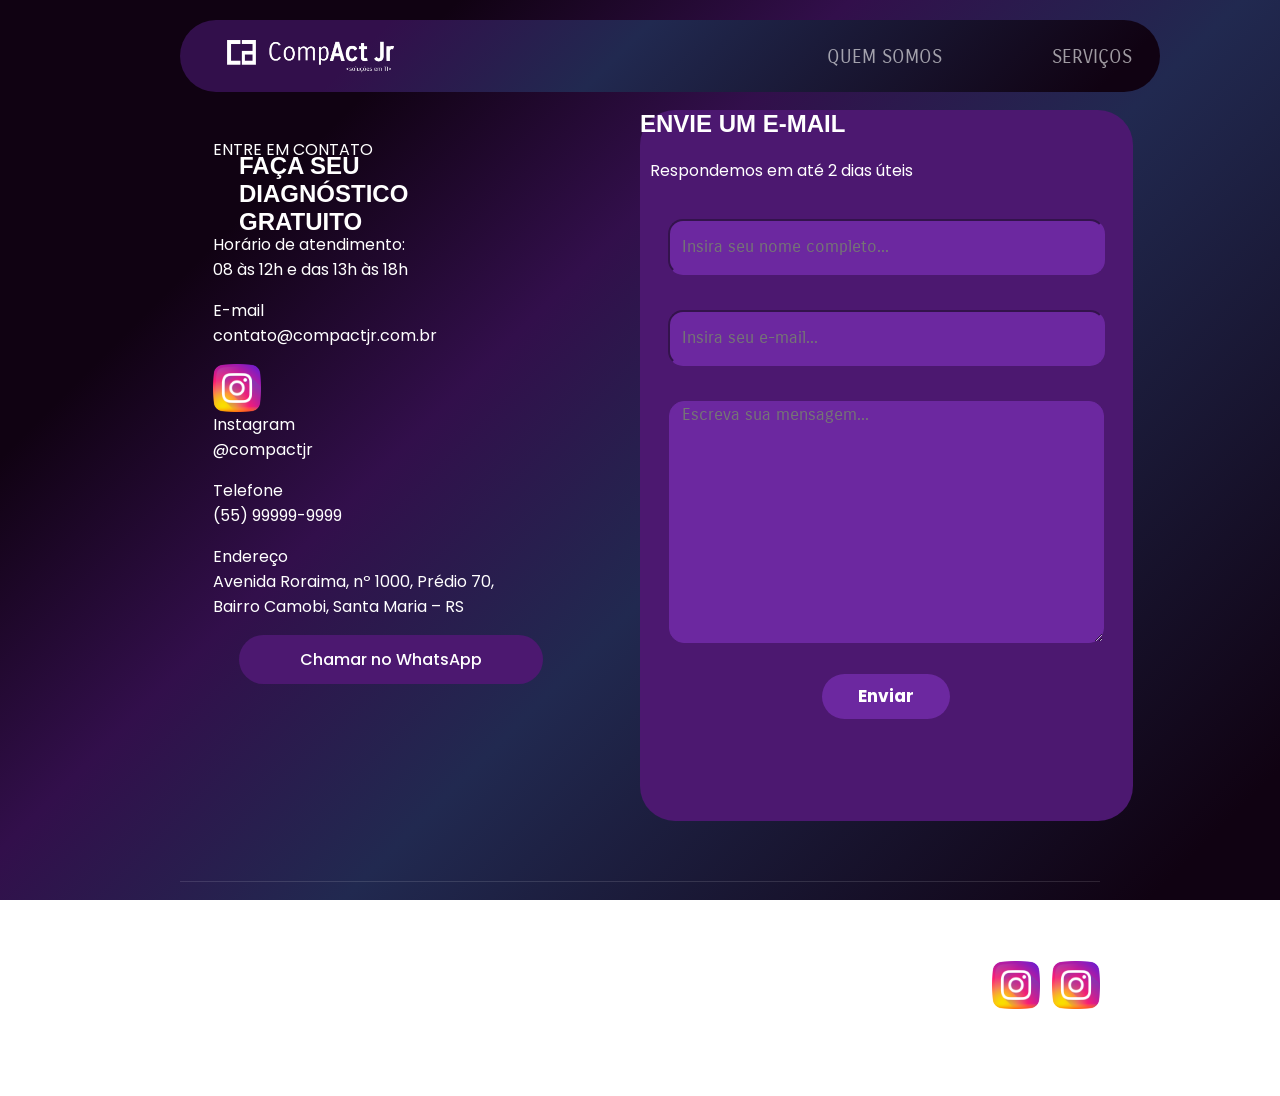
<file: contato.html>
<!DOCTYPE html>
<html lang="en">

<head>
    <meta charset="UTF-8">
    <meta name="viewport" content="width=device-width, initial-scale=1.0">
    <link href="https://fonts.googleapis.com/css2?family=Poppins:wght@400;500;700&family=Carrois+Gothic&display=swap"
        rel="stylesheet">
    <link href="style.css" rel="stylesheet">
    <title>CompAct Jr - Contato</title>
    <link rel="icon" href="assets/favicon.png" type="image/gif" sizes="16x16">
</head>
<script src="script.js"></script>

<body>
    <header class="menu">
        <div class="header-menu">
            <div id="logo">
                <a href="../index.html">
                    <img class="logo-menu" src="assets/logo_compact.png" alt="CompAct Jr">
                </a>
            </div>
            <nav>
                <ul id="textomenu">
                    <li><a class="menu-item" href="#quem-somos">QUEM SOMOS</a></li>
                    <li><a class="menu-item" href="#servicos">SERVIÇOS</a></li>
                </ul>
            </nav>
            <button class="menu-mobile" id="menuMobile" aria-label="Abrir menu">
                <span></span><span></span><span></span>
            </button>
        </div>
    </header>
    <main>
        <div class="container-contato">
            <section class="texto-contato">
                <div class="texto-contato-caixa">
                    <p class="entre-contato">ENTRE EM CONTATO</p>
                    <h1  class="faca-diagnostico">FAÇA SEU DIAGNÓSTICO <br>
                        GRATUITO</h1>
                    <p>Horário de atendimento: <br> 
                        08 às 12h e das 13h às 18h</p>
                    <p>E-mail <br> contato@compactjr.com.br</p>
                    <p><a href="https://www.instagram.com" target="_blank" class="social-btn instagram"
                        aria-label="Instagram"><img src="assets/instagram(1).png" alt="Instagram"></a> 
                        Instagram<br>
                        @compactjr</p>
                    <p>Telefone <br>
                        (55) 99999-9999</p>
                    <p>Endereço <br> Avenida Roraima, nº 1000, Prédio 70,<br>
                        Bairro Camobi, Santa Maria – RS</p>
                    <button class="btn-whatsapp">Chamar no WhatsApp</button>
                </div>
            </section>
            <section class="formulario-contato">
                <div class="formulario-contato-caixa">
                    <h2>ENVIE UM E-MAIL</h2>
                    <p>Respondemos em até 2 dias úteis</p>
                    <form action="#" method="post">
                        <input class="input-contato" type="text" id="nome" name="nome" placeholder="Insira seu nome completo..." required>
                        <br>
                        <input class="input-contato" type="email" id="email" name="email" placeholder="Insira seu e-mail..." required>
                        <br>
                        <textarea class="input-contato" id="mensagem" name="mensagem" placeholder="Escreva sua mensagem..." rows="5" required></textarea>
                        <br>
                        <button class="btn-enviar" type="submit">Enviar</button>
                    </form>
                </div>
        </div>
    </main>

    <footer>
        <div class="footer-linha"></div>
        <div class="footer-caixa">
            <div class="footer-col">
                <div class="footer-logo">
                    <img src="assets/logo_compact.png" alt="CompAct Jr">
                </div>
                <p class="footer-endereco">
                    Avenida Roraima, nº 1000, Prédio 70,<br>
                    Bairro Camobi, Santa Maria – RS
                </p>
            </div>
            <div class="footer-col">
                <h4 class="footer-title">Navegação</h4>
                <ul class="footer-nav">
                    <li><a href="#quem-somos">Quem somos</a></li>
                    <li><a href="#servicos">Serviços</a></li>
                    <li><a href="#contato">Contatos</a></li>
                </ul>
            </div>
            <div class="footer-col">
                <h4 class="footer-title">Siga-nos</h4>
                <div class="footer-social">
                    <a href="https://www.instagram.com" target="_blank" class="social-btn instagram"
                        aria-label="Instagram">
                        <img src="assets/instagram(1).png" alt="Instagram">
                    </a>
                    <a href="https://www.linkedin.com" target="_blank" class="social-btn linkedin"
                        aria-label="LinkedIn">
                        <img src="assets/instagram(1).png" alt="LinkedIn">
                    </a>
                </div>
            </div>
        </div>
    </footer>
    <script src="script.js"></script>
</body>

</html>
</file>
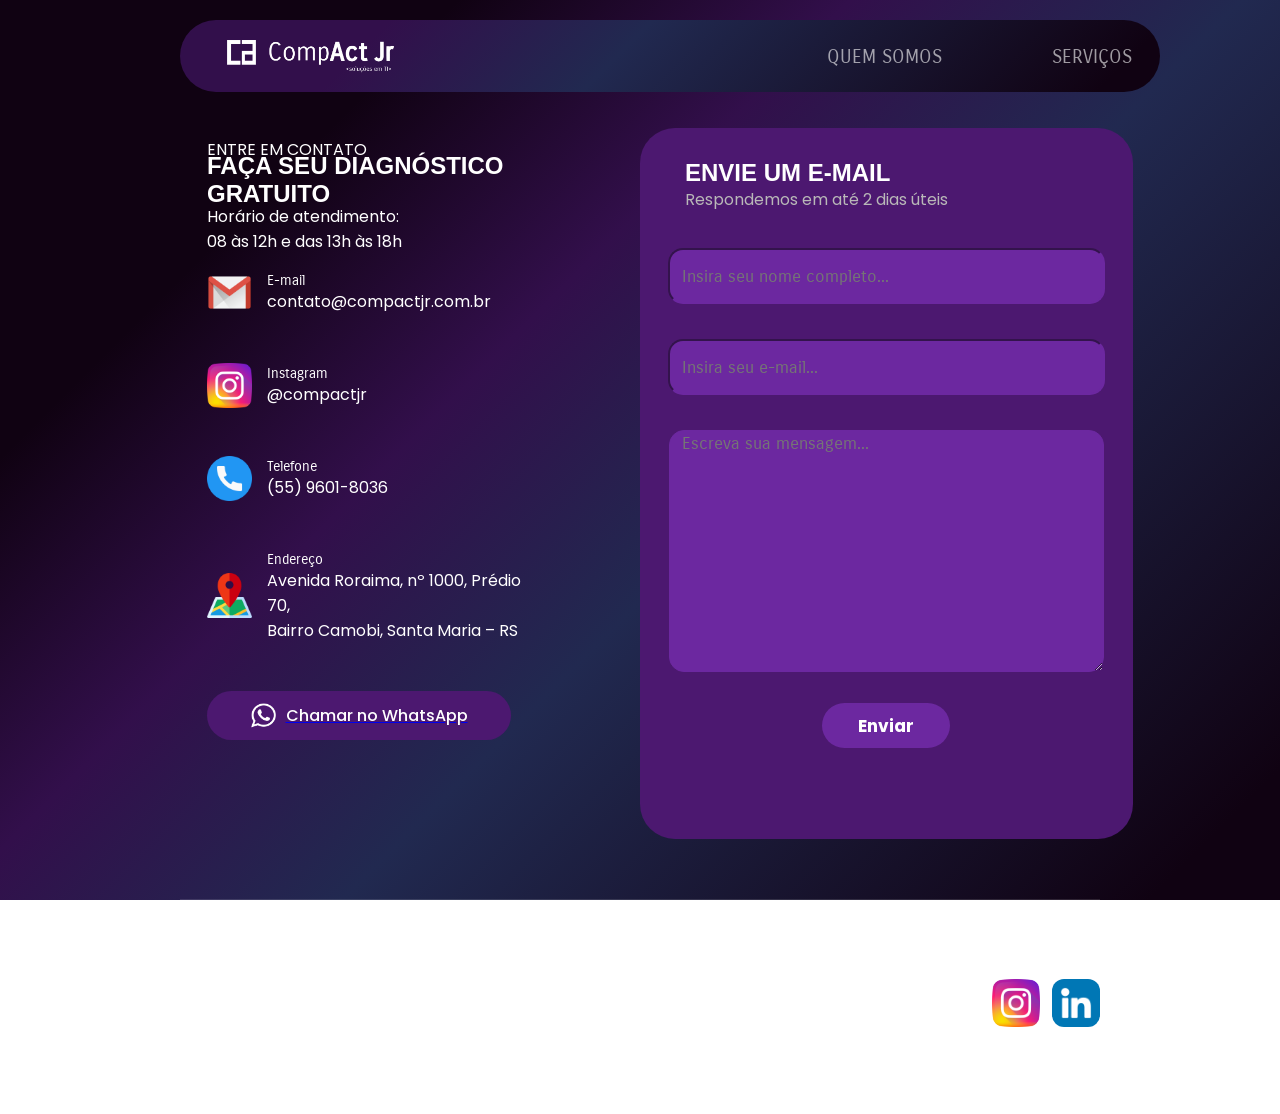
<file: pages/contato.html>
<!DOCTYPE html>
<html lang="en">

<head>
    <meta charset="UTF-8">
    <meta name="viewport" content="width=device-width, initial-scale=1.0">
    <link href="https://fonts.googleapis.com/css2?family=Poppins:wght@400;500;700&family=Carrois+Gothic&display=swap"
        rel="stylesheet">
    <link rel="stylesheet" href="https://cdnjs.cloudflare.com/ajax/libs/font-awesome/6.5.0/css/all.min.css">
    <link href="../style.css" rel="stylesheet">
    <title>CompAct Jr - Contato</title>
    <link rel="icon" href="../assets/favicon.png" type="image/gif" sizes="16x16">
</head>

<body>
    <header class="menu">
        <div class="header-menu">
            <div id="logo">
                <a href="../index.html">
                    <img class="logo-menu" src="../assets/logo_compact.png" alt="CompAct Jr">
                </a>
            </div>
            <nav>
                <ul id="textomenu">
                    <li><a class="menu-item" href="../index.html#quem-somos">QUEM SOMOS</a></li>
                    <li><a class="menu-item" href="../index.html#servicos">SERVIÇOS</a></li>
                </ul>
            </nav>
            <button class="menu-mobile" id="menuMobile" aria-label="Abrir menu">
                <span></span><span></span><span></span>
            </button>
        </div>
    </header>
    <main>
        <div class="container-contato">
            <section class="texto-contato">
                <div class="texto-contato-caixa">
                    <p class="entre-contato" style="margin-left: 0px;">ENTRE EM CONTATO</p>
                    <h1 class="faca-diagnostico" style="margin-left: 0px;">FAÇA SEU DIAGNÓSTICO <br>
                        GRATUITO</h1>
                    <p id="horario" style="margin-left: 0px;">Horário de atendimento: <br>
                        08 às 12h e das 13h às 18h</p>
                    <div class="contato-item">
                        <img src="../assets/gmail.png">
                        <div>
                            <span>E-mail</span>
                            <p>contato@compactjr.com.br</p>
                        </div>
                    </div>

                    <div class="contato-item">
                        <img src="../assets/instagram.png">
                        <div>
                            <span>Instagram</span>
                            <p>@compactjr</p>
                        </div>
                    </div>

                    <div class="contato-item">
                        <img src="../assets/telefone.png">
                        <div>
                            <span>Telefone</span>
                            <p>(55) 9601-8036</p>
                        </div>
                    </div>

                    <div class="contato-item">
                        <img src="../assets/mapa.png">
                        <div>
                            <span>Endereço</span>
                            <p>
                                Avenida Roraima, nº 1000, Prédio 70,<br>
                                Bairro Camobi, Santa Maria – RS
                            </p>
                        </div>
                    </div>
                    <a href="https://wa.me/5596018036" target="_blank">
                        <button class="btn-whatsapp" style="margin-left: 0px;">
                            <img src="../assets/whatsapp.png" alt="" style="width: 25px; height: 25px;">
                            Chamar no WhatsApp
                        </button>
                    </a>
                </div>
            </section>

            <section class="formulario-contato">
                <div class="divisor">
                    <span>Ou envie um e-mail</span>
                </div>
                <div class="formulario-contato-caixa">
                    <h2 style="margin-left: 5vh; padding-top: 3.5vh; margin-bottom: 0px;">ENVIE UM E-MAIL</h2>
                    <p style="margin-left: 5vh; color: #B9B8B8; margin-top: 0px;">Respondemos em até 2 dias úteis</p>
                    <form action="https://api.web3forms.com/submit" method="POST">
                        <input type="hidden" name="access_key" value="d929b633-516d-4f40-8a4f-278f5890e33f">
                        <input class="input-contato" type="text" id="nome" name="nome"
                            placeholder="Insira seu nome completo..." required>
                        <br>
                        <input class="input-contato" type="email" id="email" name="email"
                            placeholder="Insira seu e-mail..." required>
                        <br>
                        <textarea class="input-contato" id="mensagem" name="mensagem"
                            placeholder="Escreva sua mensagem..." rows="5" required></textarea>
                        <br>
                        <button class="btn-enviar" type="submit">Enviar</button>
                    </form>
                </div>
        </div>
    </main>

    <footer>
        <div class="footer-linha"></div>
        <div class="footer-caixa">
            <div class="footer-col">
                <div class="footer-logo">
                    <img src="../assets/logo_compact.png" alt="CompAct Jr">
                </div>
                <p class="footer-endereco">
                    Avenida Roraima, nº 1000, Prédio 70,<br>
                    Bairro Camobi, Santa Maria – RS
                </p>
            </div>
            <div class="footer-col">
                <h4 class="footer-title">Navegação</h4>
                <ul class="footer-nav">
                    <li><a href="../index.html#quem-somos">Quem somos</a></li>
                    <li><a href="../index.html#servicos">Serviços</a></li>
                    <li><a href="contato.html">Contatos</a></li>
                </ul>
            </div>
            <div class="footer-col">
                <h4 class="footer-title">Siga-nos</h4>
                <div class="footer-social">
                    <a href="https://www.instagram.com" target="_blank" class="social-btn instagram"
                        aria-label="Instagram">
                        <img src="../assets/instagram.png" alt="Instagram">
                    </a>
                    <a href="https://www.linkedin.com" target="_blank" class="social-btn linkedin"
                        aria-label="LinkedIn">
                        <img src="../assets/linkedin.png" alt="LinkedIn">
                    </a>
                </div>
            </div>
        </div>
    </footer>
    <script src="../script.js"></script>
</body>

</html>
</file>
<file: style.css>
html,

html {
    scroll-behavior: smooth;
}

body {
    height: 100%;
    margin: 0;
}

body {
    background: linear-gradient(135deg, #100212 21%, #320F4B 39%, #212950 57%, #100212 94%);
    background-attachment: fixed;
}

.título-de-seção {
    color: #2837a0;
    font-family: 'Carrois Gothic', sans-serif;
    font-weight: 100;
    font-size: 200%;
    text-align: center;
}

.subtítulo-de-seção,
p {
    font-family: 'Poppins';
    font-weight: 400;
    font-size: 250%;
    color: white;
    text-align: center;
}

@media (max-width: 768px) {
    .subtítulo-de-seção {
        font-size: 150%;
    }
}

p {
    font-size: 1rem;
    text-align: left;
    margin-left: 2%;
    margin-right: 5%;
}

/* HISTÓRIA */

#imagem-equipe {
    width: 50%;
    height: 30%;
    margin-left: 5%;
    border-radius: 5%;
}

.container_história {
    width: 90%;
    max-width: 1200px;
    margin: auto;
    text-align: center;
}

.história {
    padding: 60px 0;
}

.image_história {
    display: flex;
    justify-content: space-between;
    align-items: center;
}

.paragrafos-história {
    display: flex;
    flex-direction: column;
}

.paragrafos-história p {
    margin-top: 1%;
    margin-bottom: 1%;
}


@media (max-width: 768px) {

    .image_história {
        flex-direction: column;
        justify-content: center;
    }

    #imagem-equipe {
        width: 90%;
        height: 30%;
        border-radius: 5%;
        margin-left: 0%;
    }

    .image_história p {
        text-align: center;
        margin-bottom: 0;
        margin-top: 5%;
        margin-left: 5%;
        margin-right: 5%;
    }
}

/* FIM HISTÓRIA */


header {
    position: fixed;
    top: 20px;
    left: 180px;
    right: 120px;
    z-index: 1000;
    transition: transform 1.3s ease, opacity 1.3s ease;
}

header.hidden {
    transform: translateY(-120px);
    opacity: 0;
}

.header-menu {
    display: flex;
    align-items: center;
    justify-content: space-between;
    height: 72px;
    background: linear-gradient(135deg, #320F4B 20%, #212950 45%, #100212 94%);
    border-radius: 50px;
    padding: 0 28px;
}

#logo img {
    height: 70px;
    display: block;
}

#textomenu {
    font-family: 'Carrois Gothic', sans-serif;
    text-decoration: none;
    font-size: 1.2rem;
    font-weight: 100;
    list-style: none;
    display: flex;
    gap: 110px;
    margin: 0;
    padding: 0;
}

.menu-item {
    color: rgba(255, 255, 255, 0.6);
    text-decoration: none;
    transition: color 0.2s;
}

.menu-item:hover {
    color: #fff;
}

.menu-mobile {
    display: none;
    flex-direction: column;
    gap: 5px;
    background: none;
    border: none;
    cursor: pointer;
    padding: 4px;
}

.menu-mobile span {
    display: block;
    width: 22px;
    height: 2px;
    background: rgba(255, 255, 255, 0.7);
    border-radius: 2px;
    transition: all 0.3s;
}

footer {

    padding: 0 180px 40px;
}

.footer-linha {
    border: none;
    border-top: 1px solid rgba(255, 255, 255, 0.12);
    margin-bottom: 40px;
    margin-top: 60px;
    /* adicione essa linha */
}

.footer-caixa {
    display: flex;
    justify-content: space-between;
    align-items: flex-start;
    gap: 40px;
}

.footer-col {
    display: flex;
    flex-direction: column;
    gap: 12px;
}

.footer-logo img {
    height: 36px;
    display: block;
}

.footer-endereco {
    color: rgba(255, 255, 255, 0.6);
    font-size: 14px;
    line-height: 1.6;
    margin: 0;
}

.footer-title {
    font-family: 'Poppins', sans-serif;
    font-weight: 900;
    color: #fff;
    font-size: 15px;
    font-weight: 500;
    margin: 0 0 4px;
}

.footer-nav {
    font-family: 'Poppins', sans-serif;
    font-weight: 400;
    list-style: none;
    margin: 0;
    padding: 0;
    display: flex;
    flex-direction: column;
    gap: 10px;
}

.footer-logo img {
    height: auto;
    width: 100%;
    max-width: 220px;
    display: block;
}

.footer-nav a {
    color: rgba(255, 255, 255, 0.6);
    text-decoration: none;
    font-size: 14px;
    transition: color 0.2s;
}

.footer-nav a:hover {
    color: #fff;
}

.footer-social {
    display: flex;
    gap: 12px;
}

.social-btn img {
    width: 48px;
    height: 48px;
    border-radius: 12px;
    display: block;
}

.social-btn.instagram,
.social-btn.linkedin {
    background: none;
    width: auto;
    height: auto;
}


/* Mobile */
@media (max-width: 768px) {
    footer {
        padding: 0 24px 40px;
    }

    .footer-caixa {
        flex-direction: column;
        align-items: center;
        text-align: center;
        gap: 32px;
    }

    .footer-col {
        align-items: center;
        width: 100%;
    }

    .footer-logo img {
        max-width: 180px;
        margin: 0 auto;
    }

    .footer-nav {
        align-items: center;
    }

    .footer-social {
        justify-content: center;
    }
}

.home {

    padding: 120px 120px 80px;
}

.home-caixa {
    display: flex;
    align-items: center;
    justify-content: space-between;
    gap: 48px;
    max-width: 1100px;
    margin: 0 auto;
}

.home-content {
    font-family: 'Poppins', sans-serif;
    font-weight: 700;
    flex: 1;
    max-width: 420px;
}

.home-title {
    color: #fff;
    font-size: 45px;
    font-weight: 700;
    line-height: 1.1;
    margin: 0 0 20px;
    letter-spacing: 1px;
}

.home-text {
    font-family: 'Poppins', sans-serif;
    font-weight: 400;
    color: rgba(255, 255, 255, 0.65);
    font-size: 20px;
    line-height: 1.7;
    margin: 0 0 32px;
}

.texto-contato-caixa {
    margin-left: 23vh;
    margin-top: 47px;
    width: 50%;
}

.home-btn {
    font-family: 'Poppins', sans-serif;
    font-weight: 700;
    display: inline-block;
    color: #000;
    text-decoration: none;
    font-size: 13px;
    font-weight: 500;
    padding: 12px 24px;
    background: #fff;
    border: 1px solid #fff;
    border-radius: 10px;
    transition: background 0.2s, opacity 0.2s;
}

.home-btn:hover {
    opacity: 0.85;
}


.home-image {
    flex: 1;
    display: flex;
    justify-content: flex-end;
}

.home-image img {
    max-width: 100%;
    height: auto;
    display: block;
}

.container-contato {
    margin-top: 90px;
    display: grid;
    grid-template-columns: 1fr 1fr;
}

.formulario-contato-caixa {
    background-color: #4C1870;
    width: 77%;
    height: 79vh;
    border-radius: 35px;
    text-align: center;
}

.input-contato {
    background-color: #6C28A0;
    border-radius: 15px;
    width: 85%;
    border-color: #6C28A0;
    color: #B9B8B8;
    font-family: 'Carrois Gothic', sans-serif;
    font-size: 17px;
}

.btn-whatsapp {
    display: flex;
    align-items: center;
    justify-content: center;
    gap: 10px;
    background-color: #4C1870;
    color: #fff;
    width: 95%;
    font-family: 'Poppins', sans-serif;
    font-weight: 500;
    font-size: 16px;
    padding: 12px 24px;
    border: none;
    border-radius: 45px;
    cursor: pointer;
    transition: background-color 0.2s, opacity 0.2s;
    margin-left: 2rem;
    margin-right: 1rem;
}

.btn-whatsapp img {
    width: 25px;
    height: 25px;
}

.btn-enviar {
    background-color: #6C28A0;
    color: white;
    font-family: 'Poppins', sans-serif;
    font-weight: bolder;
    width: 10vw;
    height: 5vh;
    border: none;
    border-radius: 50px;
    margin-top: 3vh;
    font-size: 17px;
}

.entre-contato {
    margin-bottom: -30px;

}

.faca-diagnostico {
    margin-bottom: -20px;

}

h2 {
    font-family: sans-serif;
    color: #fff;
    text-align: left;
}

h1 {
    font-family: sans-serif;
    color: #fff;
    text-align: left;
    margin-left: 2rem;
    margin-right: 1rem;
}

#mensagem {
    margin-top: 35px;
    height: 236px;
    padding-left: 1vw;
}

#nome {
    margin-top: 20px;
    height: 50px;
    padding-left: 1vw;
}

#email {
    margin-top: 35px;
    height: 50px;
    padding-left: 1vw;
}

.contato-item {
    display: flex;
    align-items: center;
    gap: 15px;
    margin-bottom: 48px;
    font-family: 'Carrois Gothic', sans-serif;

}

.contato-item img {
    width: 45px;
    height: 45px;
}

.contato-item span {
    font-size: 14px;
    color: white;
}

.contato-item p {
    margin: 0;
    font-size: 16px;
    color: white;

}

.divisor {
    opacity: 0;
}

nav a,
nav a:visited,
nav a:hover,
nav a:active {
    color: white;
    text-decoration: none;
}

@media (max-width: 768px) {

    .container-contato {
        display: flex;
        flex-direction: column;
        gap: 40px;
        padding: 0 16px;
    }

    .texto-contato-caixa {
        margin: 0;
        padding: 0;
    }

    .entre-contato {
        font-size: 12px;
        letter-spacing: 2px;
        margin: 0;
    }

    .faca-diagnostico {
        font-size: 28px;
        line-height: 1.2;
        margin: 8px 0 16px 0;
    }

    .texto-contato p {
        margin: 0 0 16px 0;
    }

    .contato-item {
        display: flex;
        align-items: flex-start;
        gap: 12px;
        margin-bottom: 20px;
    }

    .contato-item img {
        width: 40px;
        height: 40px;
    }

    .contato-item span {
        font-size: 13px;
        color: #B9B8B8;
    }

    .contato-item p {
        margin: 0;
        font-size: 15px;
    }

    .btn-whatsapp {
        width: 97%;
        margin: 16px 0 0 0;
        padding: 14px;
        border-radius: 30px;
        font-size: 15px;
    }

    .formulario-contato-caixa {
        width: 100%;
        height: auto;
        padding: 20px 4px;
        border-radius: 25px;
        max-width: 295px;
        margin: 0 auto;

    }


    .formulario-contato-caixa h2 {
        margin: 0 0 4px 0;
        font-size: 20px;
    }

    .formulario-contato-caixa p {
        margin: 0 0 16px 0;
        font-size: 13px;
        color: #B9B8B8;
    }

    .divisor {
        display: flex;
        align-items: center;
        gap: 16px;
        width: 100%;
        max-width: 600px;
        margin: 40px auto;
        color: #ffffff;
        font-family: 'Carrois Gothic', sans-serif;
        opacity: 1;
    }

    .divisor::before,
    .divisor::after {
        content: "";
        flex: 1;
        height: 1px;
        background: #ffffff;
    }

    .input-contato {
        width: 100%;
        max-width: 270px;
        margin: 0 auto;
        display: block;
        padding: 14px;
        border-radius: 20px;
        font-size: 14px;
    }

    #nome,
    #email {
        height: 45px;
    }

    #mensagem {
        height: 220px;
    }

    .btn-enviar {
        width: 45%;
        height: 45px;
        font-size: 16px;
        margin-top: 16px;
    }
}

@media (max-width: 900px) and (min-width: 769px) {

    .container-contato {
        display: flex;
        flex-direction: column;
        align-items: center;
        gap: 48px;
        padding: 0 40px;
    }

    .entre-contato {
        margin-bottom: -30px;
        margin-top: 30px;
    }

    .texto-contato-caixa {
        margin: 0;
        max-width: 600px;
        width: 100%;
    }

    .faca-diagnostico {
        font-size: 34px;
        line-height: 1.2;
    }

    .contato-item {
        max-width: 420px;
        margin: 0 auto 28px auto;
    }

    .contato-item img {
        width: 42px;
        height: 42px;
    }

    .btn-whatsapp {
        width: 100%;
        max-width: 420px;
        margin: 24px auto;
    }

    .divisor {
        display: flex;
        align-items: center;
        gap: 16px;
        width: 100%;
        max-width: 600px;
        margin: 40px auto;
        color: #ffffff;
        font-family: 'Carrois Gothic', sans-serif;
        opacity: 1;
    }

    #horario {
        padding-top: 30px;
    }

    .divisor::before,
    .divisor::after {
        content: "";
        flex: 1;
        height: 1px;
        background: #ffffff;
    }

    .formulario-contato-caixa {
        width: 100%;
        max-width: 600px;
        padding: 32px;
        border-radius: 30px;
    }

    .input-contato {
        width: 100%;
        max-width: 480px;
        margin: 12px auto;
        display: block;
    }

    #mensagem {
        height: 260px;
    }

    .btn-enviar {
        width: 180px;
        margin: 24px auto 0 auto;
        display: block;
    }

}

/* Jean */
.container {
    width: 90%;
    max-width: 1200px;
    margin: auto;
    text-align: center;
}


h2 span {
    color: #4f7cff;
}

/* SERVIÇOS */
.serviços {
    padding: 60px 0;
}


.serviços h2 {
    text-align: center;
}

.cards {
    display: flex;
    gap: 20px;
    justify-content: center;
    flex-wrap: wrap;
    margin-top: 40px;
}

.card {
    padding: 20px;
    border-radius: 15px;
    width: 300px;
    transition: 0.3s;
}

#card-1 {
    background: linear-gradient(127.5deg, #320F4B 0%, #100212 21%, black 50%);
}

@media (max-width: 768px) {
    #card-1 {
        padding: 20px 20px 40px;
    }
}

#card-2 {
    background: linear-gradient(127.5deg, #320F4B 0%, #100212 21%, black 50%, black 75%, #181f3d 83%, #212950 94%);
}

#card-3 {
    background: linear-gradient(127.5deg, black 75%, #181f3d 83%, #212950 94%);
}

.card:hover {
    transform: translateY(-5px);
}

.card img {
    width: 100%;
    height: 55%;
    border-radius: 10px;
}

.card h3 {
    margin-top: 15px;
    font-family: 'Poppins', sans-serif;
    font-weight: 400;
    font-size: 200%;
    color: white;
}

.card h4 {
    margin-top: 15px;
    font-family: 'Poppins', sans-serif;
    font-weight: 400;
    font-size: 115%;
    color: white;
}

.card p {
    font-size: 80%;
    color: white;
    margin-left: 0;
    margin-right: 0;
    text-align: center;
}

.cta_serviços {
    margin-top: 30px;
}

.cta_serviços p {
    text-align: center;
}

.cta_serviços button {
    background: linear-gradient(90deg, #2837a0 40%, #212950 95%);
    font-family: 'Poppins', sans-serif;
    font-size: 120%;
    border: none;
    padding: 1% 2%;
    border-radius: 8px;
    color: white;
    cursor: pointer;
}

/* Mobile */
@media (max-width: 768px) {
    .home {
        padding: 80px 16px 40px;
    }

    .home-caixa {
        flex-direction: column;
        align-items: center;
        text-align: center;
        gap: 24px;
    }

    .home-content {
        max-width: 100%;
        width: 100%;
        order: 2;
        padding: 0;
    }

    .home-image {
        justify-content: center;
        width: 100%;
        order: 1;
    }

    .home-image img {
        width: 80%;
        max-width: 320px;
        height: auto;
    }

    .home-title {
        font-size: 32px;
        text-align: center;
        letter-spacing: 0.5px;
        margin-bottom: 12px;
    }

    .home-text {
        font-size: 14px;
        text-align: center;
        margin-bottom: 24px;
    }

    .home-btn {
        display: block;
        width: fit-content;
        margin: 0 auto;
        padding: 12px 28px;
        font-size: 13px;
    }
}

/* Mobile */
@media (max-width: 768px) {
    header {
        top: 12px;
        left: 12px;
        right: 12px;
        max-width: 94vw;
    }

    .header-menu {
        position: relative;
        height: 52px;
        padding: 0 16px;
    }

    #logo img {
        height: 32px;
    }

    .menu-mobile {
        display: flex !important;
    }

    #textomenu {
        position: fixed;
        top: 0;
        right: 0;
        bottom: 0;
        width: 70%;
        max-width: 280px;
        background: linear-gradient(135deg, #100212 21%, #320F4B 39%, #212950 57%, #100212 94%);
        border-radius: 0;
        flex-direction: column;
        gap: 0;
        padding: 80px 0 24px;
        z-index: 1001;
        opacity: 0;
        visibility: hidden;
        transform: translateX(100%);
        transition: opacity 0.6s ease, transform 0.6s ease;
    }

    #textomenu.open {
        opacity: 1;
        visibility: visible;
        transform: translateX(0);
    }

    #textomenu li a {
        display: block;
        padding: 16px 32px;
        font-size: 14px;
        color: rgba(255, 255, 255, 0.7);
        text-decoration: none;
    }

    #textomenu li a:hover {
        color: #fff;
    }

    .menu-overlay {
        position: fixed;
        top: 0;
        left: 0;
        right: 0;
        bottom: 0;
        background: rgba(0, 0, 0, 0.5);
        opacity: 0;
        visibility: hidden;
        transition: opacity 0.3s ease;
    }

    .menu-overlay.open {
        opacity: 1;
        visibility: visible;
    }

    .menu-mobile.open span:nth-child(1) {
        transform: translateY(7px) rotate(45deg);
    }

    .menu-mobile.open span:nth-child(2) {
        opacity: 0;
    }

    .menu-mobile.open span:nth-child(3) {
        transform: translateY(-7px) rotate(-45deg);
    }
}

/* Carrossel */

.carrossel {
    width: 100%;
    height: 350px;

    display: flex;
    flex-direction: column;
    align-items: center; 

    margin-top: 5%;
}

.container-carrossel {
    position: relative;
    width: 100%;
    height: 100%;
}

.item {
    position: absolute;
    top: 50%;
    left: 50%;

    width: 270px;
    height: 65%; 

    transform: translate(-50%, -50%) scale(0.8);

    opacity: 0;
    pointer-events: none;

    transition: 
        transform 0.5s ease,
        opacity 0.3s ease;
}

.left {
    transform: translate(-137%, -50%) scale(0.8);
    opacity: 0.6;
    z-index: 1;
    border-radius: 5%;
}

.active {
    transform: translate(-40%, -50%) scale(1.4);
    opacity: 1;
    z-index: 3;
    border-radius: 5%;
}

.right {
    transform: translate(64%, -50%) scale(0.8);
    opacity: 0.6;
    z-index: 1;
    border-radius: 5%;
}

.controls {
    display: flex;
    justify-content: space-between;
}

.btn-carrossel {
    background: white;
    border: none;
    font-size: 150%;
    cursor: pointer;
    padding: 40% 60%;
    margin-top: 70%;
    background: linear-gradient(270deg, #2837a0 60%, #212950 95%);
    border-radius: 20%;
}

.btn-carrossel.left {
    margin-left: 5%;
    background: linear-gradient(90deg, #2837a0 60%, #212950 95%);
}

@media (max-width: 768px) {

    .carrossel {
        height: 250px;
    }

    .item {
        width: 140px;
        height: 60%;
    }

    .active {
        transform: translate(-50%, -50%) scale(1.2);
    }

    .left {
        transform: translate(-120%, -50%) scale(0.7);
    }

    .right {
        transform: translate(20%, -50%) scale(0.7);
    }

    .controls {
        display: none;
    }
}

#texto1.título-de-seção, #texto2.título-de-seção {
    color: white;
    font-family: 'Poppins', sans-serif;
}

#texto2.título-de-seção {
    color: #B9B8B8;
}

@media (max-width: 768px) {
    #texto1.título-de-seção {
        font-size: 120%;
    }

    #texto2.título-de-seção {
        font-size: 120%;
    }
}


@media (min-width: 768px) {
    #servicos, #quem-somos {
        scroll-margin-top: 30px;
    }
}
</file>
